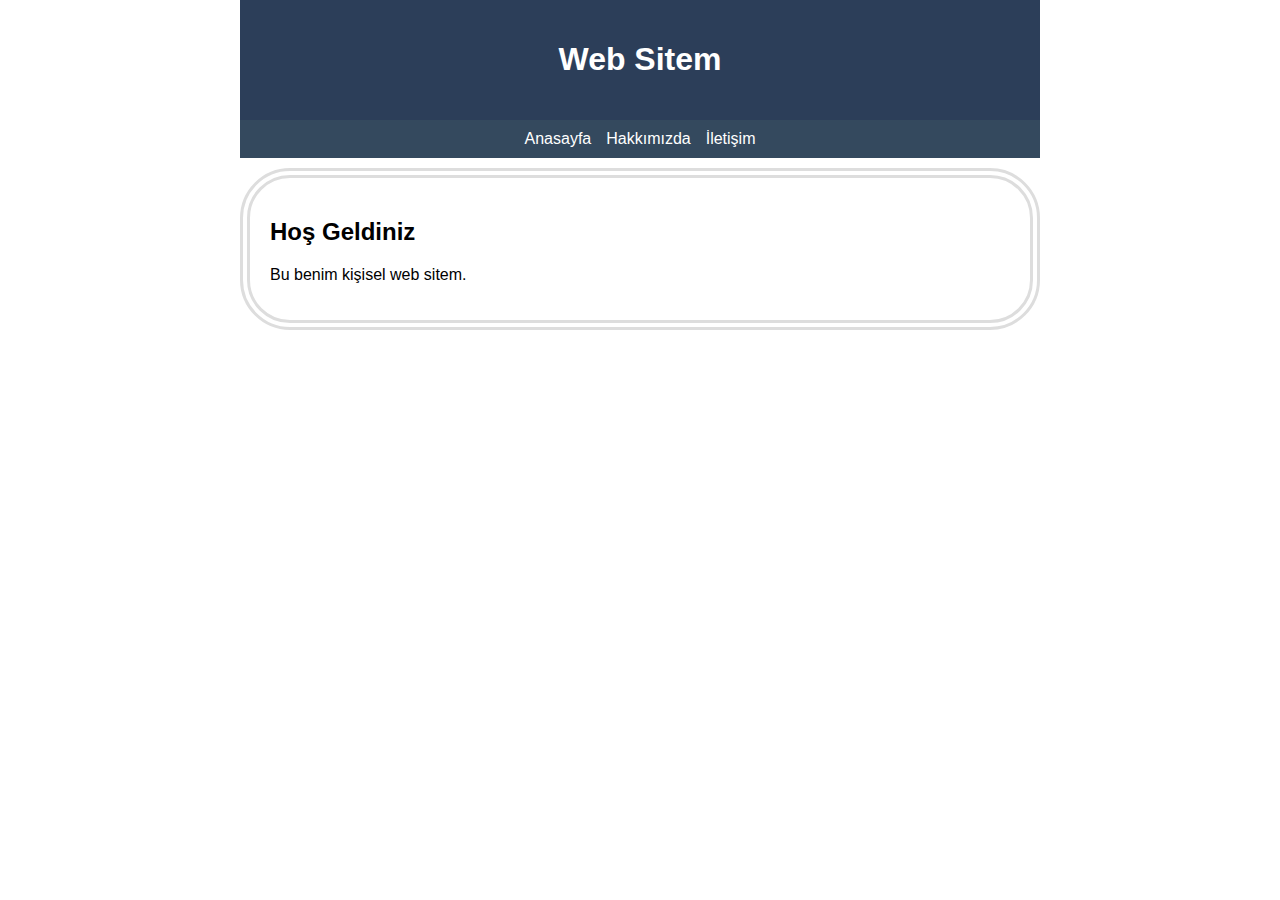
<file: 2.ders/index.html>
<!DOCTYPE html>
<html lang="en">
<head>
    <meta charset="UTF-8">
    <meta name="viewport" content="width=device-width, initial-scale=1.0">
    <title>Genel Tekrar | Tablolar</title>
    <!-- Favicon boyutu 16x16 -->
    <link rel="shortcut icon" href="img/favicon.ico" type="image/x-icon">
    <link rel="stylesheet" href="style.css">
    <!-- <STYle>
        h5{
            color: red;
        }
        a{
            font-size: 1.2rem;
        }
        h2{
            color: aquamarine;
        }
    </STYle> -->


</head>
<body>
<!--     
<h5>Dosyaya Bağlantı Verme</h5>
<a href="deneme.zip" target="_blank">İNDİR</a>
<a href="mailto:alkşsdjalksjd@gmail.com">Mail Gönder</a>
<a href="tel:0555555" style="font-size: 2rem;">Ara Beni Lütfen</a>
<p id="content"></p>
<hr>

<figure>
    <img src="img/html5logo.jpg" alt="Html5 Logo" width="200" height="200">
    <figcaption>
        HTML5 BİR PROGRAMLAMA DİLİ DEĞİLDİR,<br> <strong>İŞARETLEME DİLİDİR</strong>
    </figcaption>
</figure>
<hr>
<br>

<address>
    <p>
    <a href="mailto:furkantasdemir@patika.dev">Furkan Taşdemir'e Mail At.</a>
    <p>Giresun/MERKEZ</p>
</address> <br>
<p>Lorem ipsum dolor sit amet consectetullo non eos?</p>

<hr>
<h2>Tablo</h2>

th:Başlık hücrelerini olusturmak.Her bir sütunun neyle ilgili old. acıklam.
td:Tablo hücreleri için kullanıyorum.

-->
<!-- <table>
    <thead>
        <tr>
            <th>Sıra</th>
            <th>Adı</th>
            <th>Soyadı</th>
            <th>Numara</th>
        </tr>
    </thead>
    <tbody>
        <tr>
            <td>1</td>
            <td>Baran</td>
            <td>ASda</td>
            <td>100</td>
        </tr>

        <tr>
            <td>2</td>
            <td>Furkan</td>
            <td>ASda</td>
            <td>433</td>
        </tr>

        <tr>
            <td>3</td>
            <td>Abdullah</td>
            <td>Kocak</td>
            <td>3</td>
        </tr>
    </tbody>
</table>
<hr> <br> <br> -->


<!-- <table style="border:2px solid gray;border-collapse: collapse;">
    <thead>
        <tr>
            <th style="border: 2px dotted blue;">Tarih</th>
            <th style="border: 2px dotted blue;">Sınav Adı</th>
            <th style="border: 2px dotted blue;">Sınav Salonu</th>
        </tr>
    </thead>
    <tbody>
        <tr>
            <th style="border: 2px dotted blue;">30.07.2025</th>
            <td style="border: 2px dotted blue;">Web Tasarım</td>
            <td style="border: 2px dotted blue;" rowspan="4">11.Salon</td>
        </tr>
        <tr>
            <th style="border: 2px dotted blue;">31.07.2025</th>
            <td style="border: 2px dotted blue;">CSS</td>
        </tr>
        <tr>
            <th style="border: 2px dotted blue;">01.08.2025</th>
            <td style="border: 2px dotted blue;">JS</td>
            <td  style="border: 2px dotted blue;"></td>
        </tr>
        <tr>
            <th style="border: 2px dotted blue;">02.08.2025</th>
            <td style="border: 2px dotted blue;">REACT</td>
        </tr>
    </tbody> -->

    <header>
        <h1>Web Sitem</h1>
    </header>
    <nav>
        <a href="#">Anasayfa</a>
        <a href="#">Hakkımızda</a>
        <a href="#">İletişim</a>
    </nav>
    <main>
        <div class="card">
            <h2>Hoş Geldiniz</h2>
            <p>Bu benim kişisel web sitem.</p>
        </div>
    </main>



































<!-- <a href="#content">Yukarı Çık</a>  -->
</body>
</html>
</file>
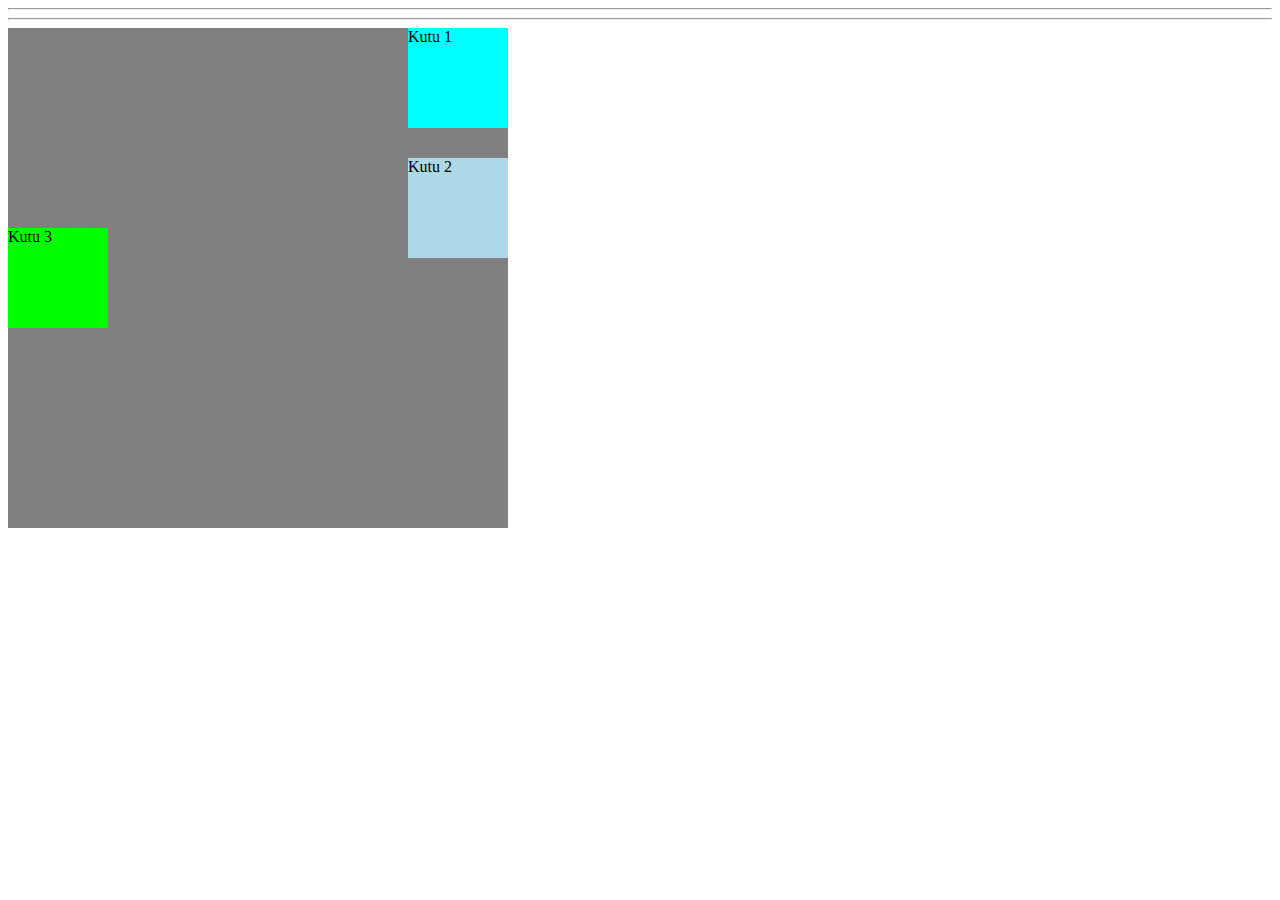
<file: 3.ders/index.html>
<!DOCTYPE html>
<html lang="en">
<head>
    <meta charset="UTF-8">
    <meta name="viewport" content="width=device-width, initial-scale=1.0">
    <title>FORM | CSS </title>
    <link rel="stylesheet" href="style.css">
</head>
<body>

    <!--
    form
    1. action:Girilen bilgilerin hangi sayf. yönlendiriliceği.
    Default ol. aynı sayfa içerisine gönderir.

    2.method:Form'dan giden veriler gönderilirlken hangi HTTP methodunu
    kullanacagını belirtiriz.
    GET / POST
    GET : Tarayıcıların URL kısmında giden adres görünüyor.
    
    FORM YAPILARINDA POST KULLANIRIZ.

    POST:URL KISMINDA ADRES GÖSTERMEZ. DAHA GÜVENLİ.

    3.TARGET:KONUMDA MI AYRI SEKMEDE Mİ 
    _self / _blank


    ----------------------------------------------------

    type:etiketin hangi şek.gönderileceğine yarar.
    text:düz yazı. TEK SATIRLIK BİR VERİ GİRŞİŞİM VARSA KULLANIRIM.

    name:her form elemanının bir tane name özelliği olması lazımdır.
    yoksa değerim gönderdiğimiz veriyi bulamaz.


    radio:
    -->

    <!-- <form action="google.com" method="POST" target="_blank">
        <p>Cinsiyet</p> <br>
        <input type="radio" name="cinsiyet" value="Kadın">Kadın
        <input type="radio" name="cinsiyet" value="Erkek">Erkek

    </form> -->
    
<hr>

<!-- 
    <!-- <h1>FORMLAR</h1> 
    <form action="laksjhdlkaj.com" method="post">
        <div class="image-container">
            <img src="https://picsum.photos/200/300" alt="Placeholder Image">
        </div>
        <input readonly placeholder="LÜTFEN EKSİKSİZ GİRİNİZ"> <br>
        <input type="text" name="ad" placeholder="Ad ve Soyad Giriniz."  required
        autofocus autocomplete="name"
        > <br>
        <!-- <input type="text" name="soyad" placeholder="Soyadınızı Giriniz." required
        autocomplete="family-name"
        > <br> 
        <input type="password" placeholder="Şifrenizi Girin" required> <br>
        <input type="number" placeholder="Numaranızı Girin" required
        min="10" max="100" step="5"
        > <br>
        <p>Hobilerim</p>
        Kitap : <input type="checkbox" name="hobi1"> <br>
        Keman : <input type="checkbox" name="hobi2"> <br>
        Yürüyüş : <input type="checkbox" name="hobi3">  <br>
        <p>Cinsiyet</p> <br>
        <input type="radio" name="cinsiyet" value="Kadın">Kadın
        <input type="radio" name="cinsiyet" value="Erkek">Erkek <br>

        <input type="color" name="renk"> <br>
        <input type="datetime-local" name="tarih" required> <br>
        <input type="email" name="email"> <br>
        <label for="email">E-posta</label>
        <input type="file" name="dosya"> <br>
        <input type="image" name="img"> <br>
        <input type="range" name="aralık">
        <p>Telefon Numarası</p>
        <input type="tel" name="telefonNo" 
        pattern="[0-9]{3} - [0-9]{3} - [0-9]{2} - [0-9]{2}"
        maxlength="10"
        ><br>

        <select name="sehir">
            <p>YAŞADIĞINIZ ŞEHİR</p>
            <option value="İstanbul"></option>
            <option value="Ankara"></option>
            <option value="İzmir"></option>
            <input type="reset" value="Sıfırla"> 
        </select>
    



        
    </form> -->

<!-- 
    <form>
        <label for="password">Şifre</label>
        <input type="password" id="password" name="password">
        <small id="bilgi">En az 16 karakter, 5 tane büyük harf kullan</small>
    
    </form> -->

<hr>


<div class="container">
    <div class="box1">Kutu 1 </div>
    <div class="box2">Kutu 2</div>
    <div class="box3">Kutu 3</div>

</div>






















    
</body>
</html>
</file>
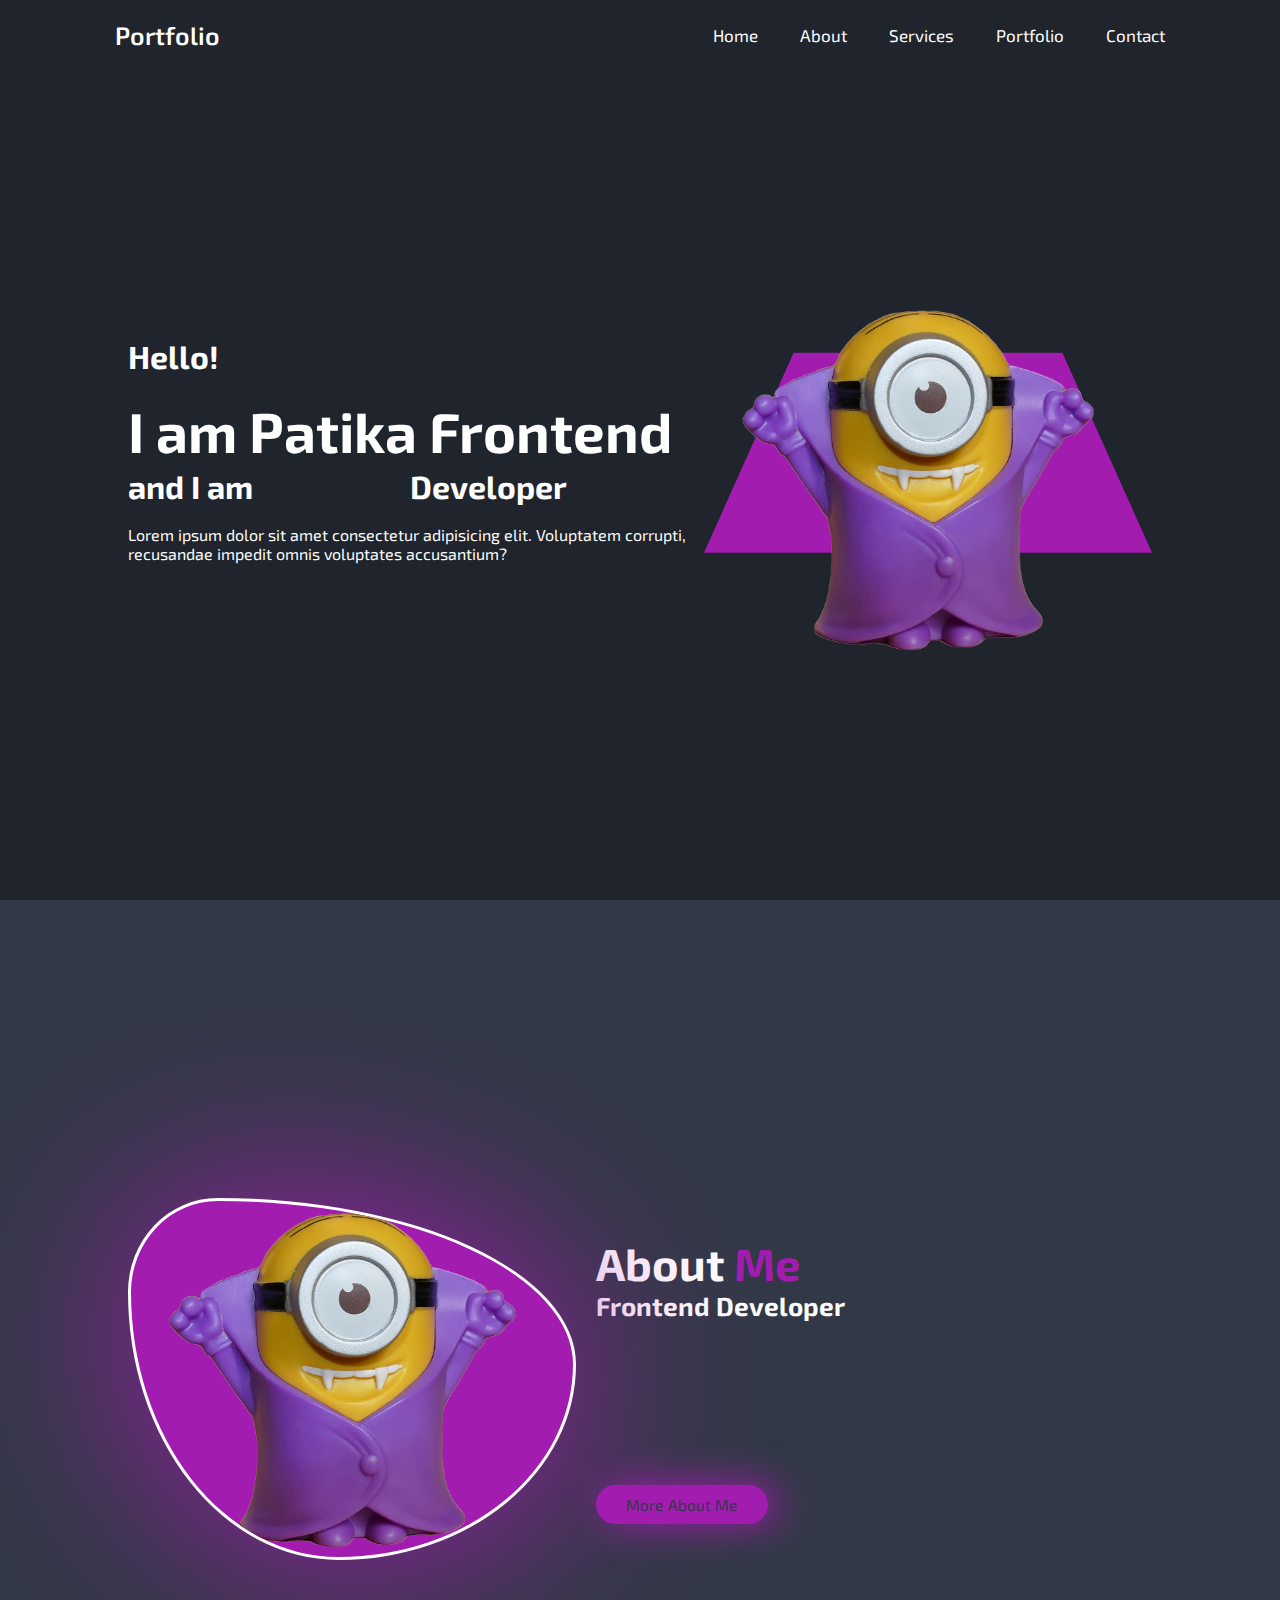
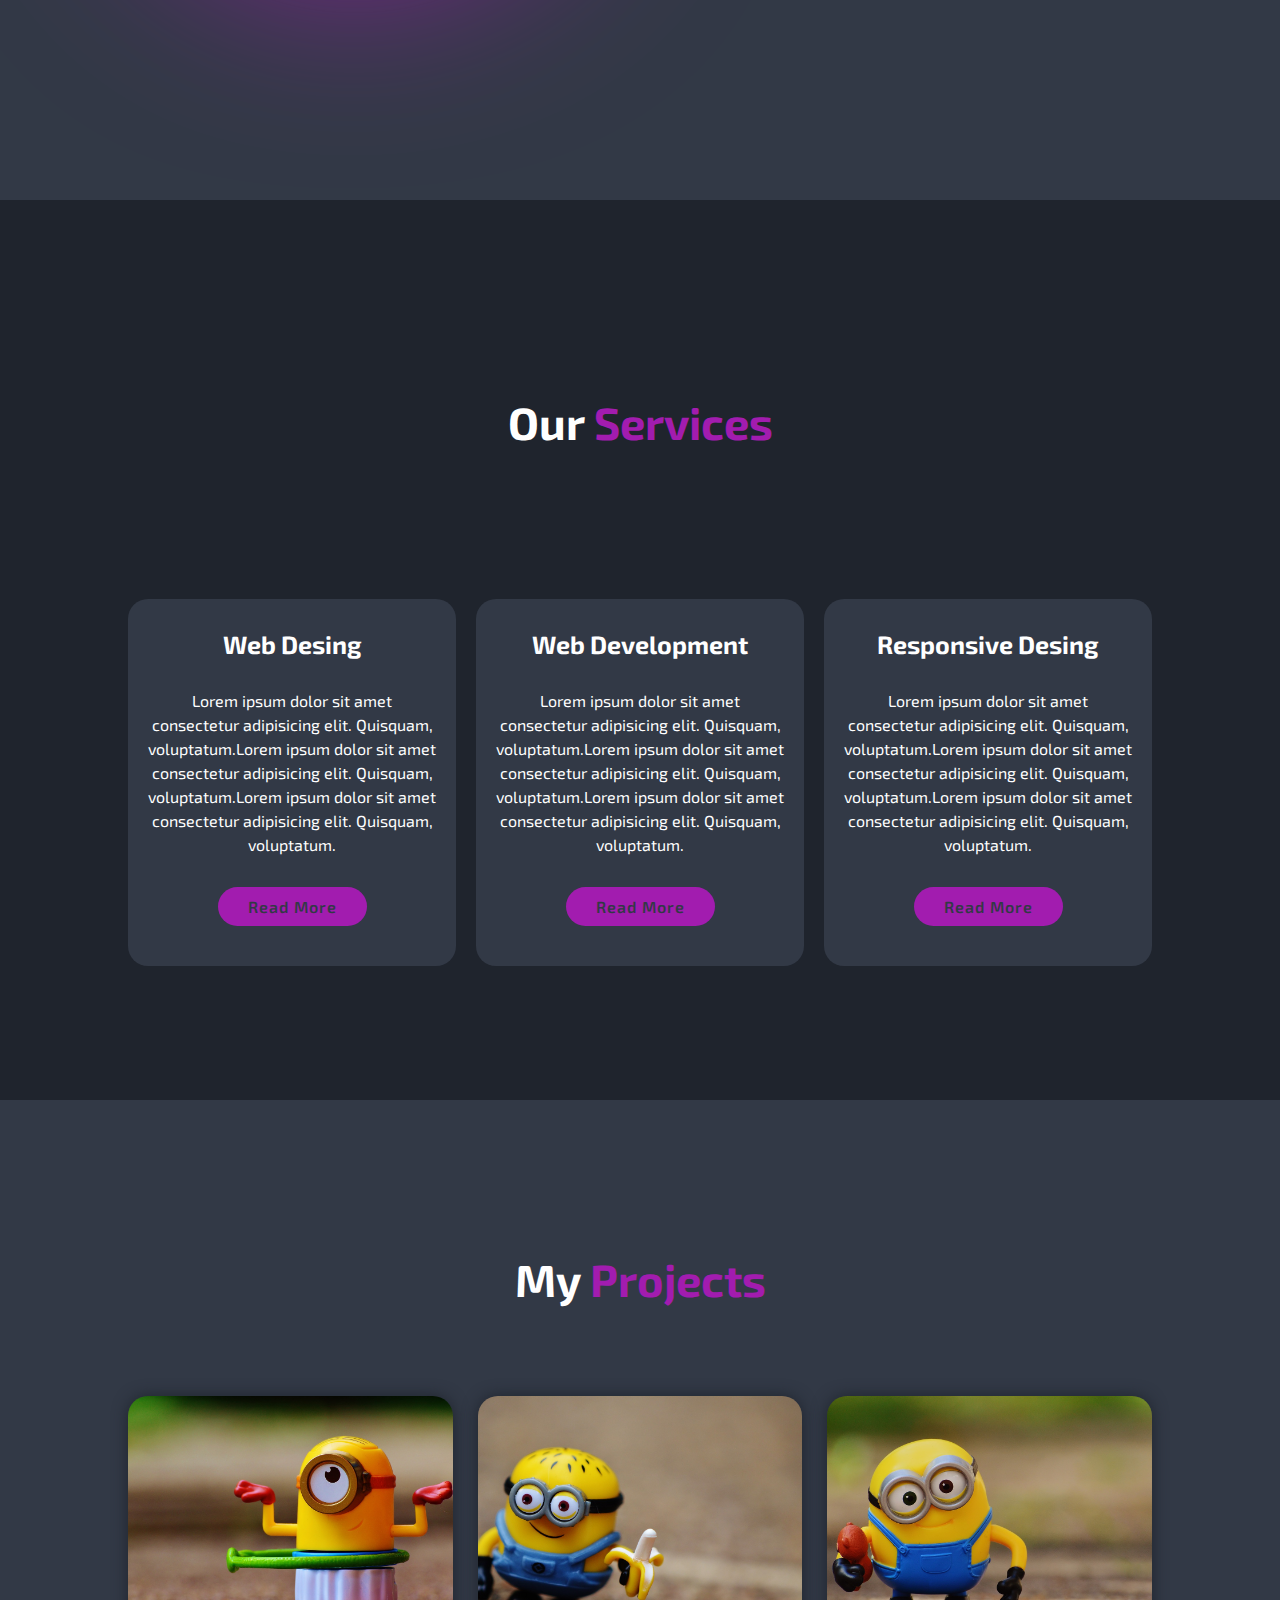
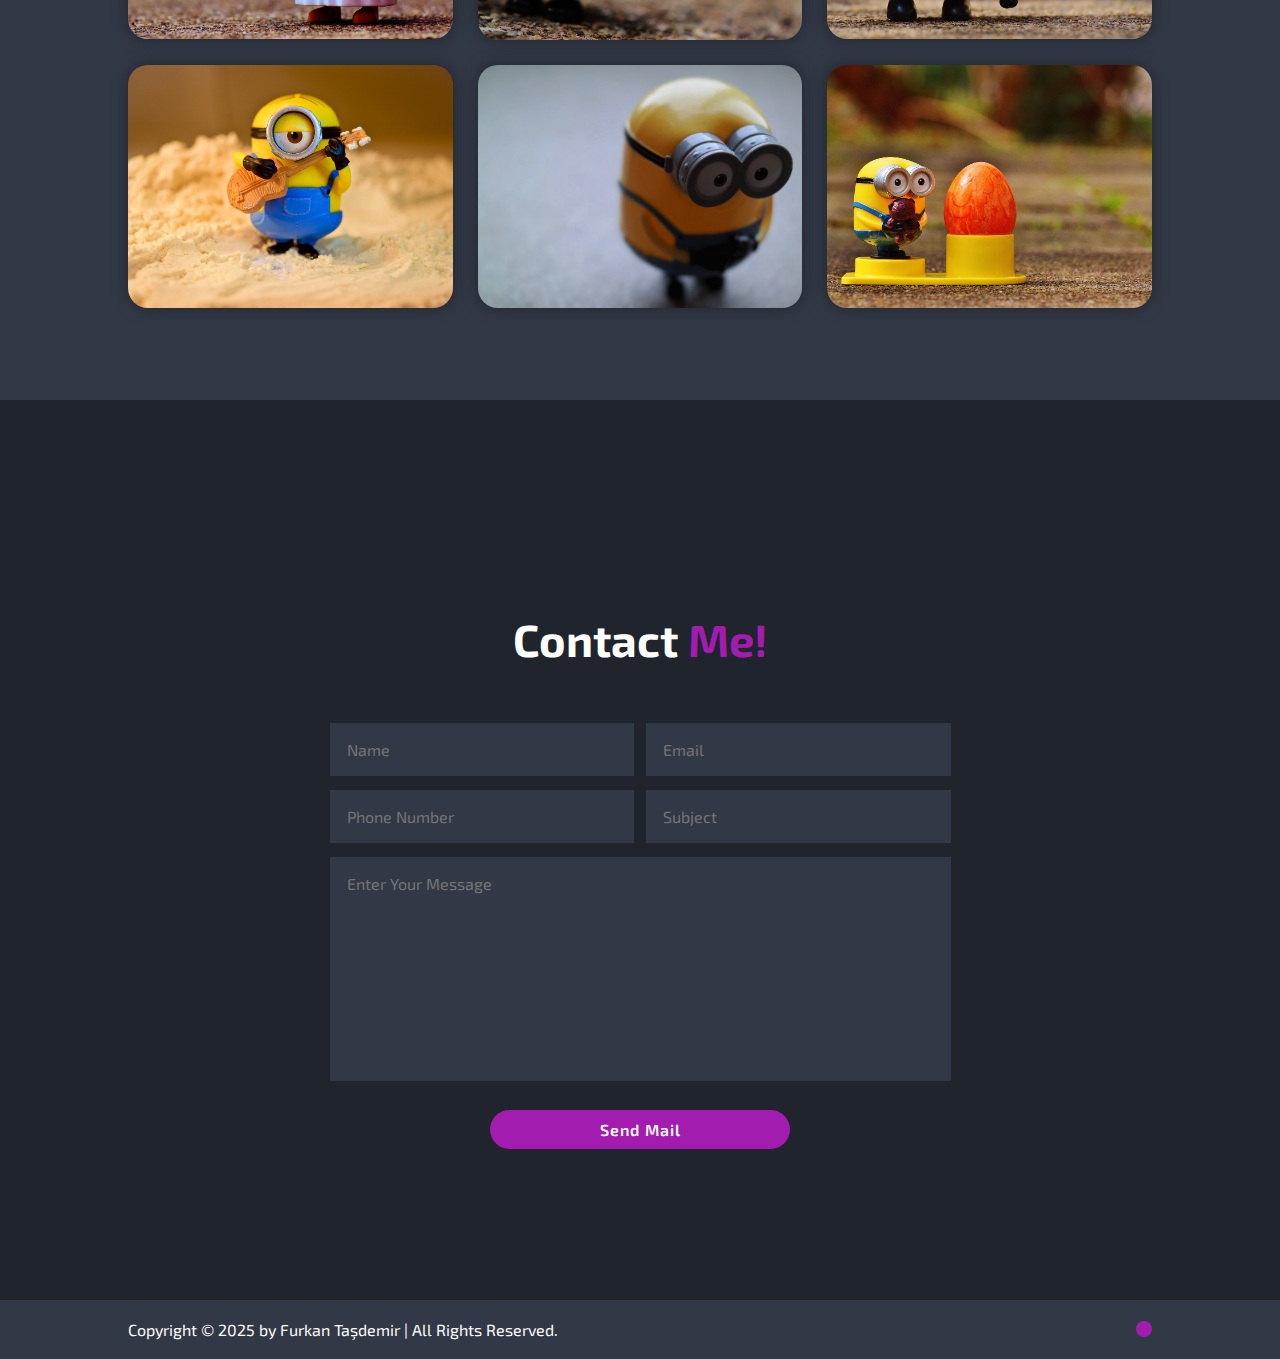
<file: 5.DersPortfolio/index.html>
<!DOCTYPE html>
<html lang="en">
  <head>
    <meta charset="UTF-8" />
    <meta name="viewport" content="width=device-width, initial-scale=1.0" />
    <title>Portfolio WebSite</title>

    <link rel="stylesheet" href="style.css" />
    <link
      rel="stylesheet"
      href="https://cdnjs.cloudflare.com/ajax/libs/font-awesome/6.5.1/css/all.min.css"
      integrity="sha512-DTOQO9RWCH3ppGqcWaEA1BIZOC6xxalwEsw9c2QQeAIftl+Vegovlnee1c9QX4TctnWMn13TZye+giMm8e2LwA=="
      crossorigin="anonymous"
      referrerpolicy="no-referrer"
    />
    <link rel="preconnect" href="https://fonts.googleapis.com" />
    <link rel="preconnect" href="https://fonts.gstatic.com" crossorigin />
    <link
      href="https://fonts.googleapis.com/css2?family=Exo+2:ital,wght@0,100..900;1,100..900&family=Oswald:wght@200..700&family=Roboto:ital,wght@0,100..900;1,100..900&display=swap"
      rel="stylesheet"
    />
    <link rel="shortcut icon" href="./assets/favicon.ico" type="image/x-icon" />
  </head>
  <body>
    <!-- Header Design -->
    <header class="header">
      <a href="#" class="logo">Portfolio</a>
      <input type="checkbox" class="menu-btn" id="menu-btn" />
      <label for="menu-btn" class="menu-icon">
        <i class="fa-solid fa-bars menu-hmbgr"></i>
      </label>
      <nav class="navbar">
        <a href="#home">Home</a>
        <a href="#about">About</a>
        <a href="#services">Services</a>
        <a href="#portfolio">Portfolio</a>
        <a href="#contact">Contact</a>
      </nav>
    </header>
    <!-- Home Section -->
    <section id="home" class="home">
      <div class="home-content">
        <h3>Hello!</h3>
        <h1>I am Patika Frontend</h1>
        <h3>
          and I am
          <span class="home-span">
            <span class="frontend-span">Frontend</span>
            <span class="backend-span">Backend</span>
            <span class="fullstack-span">Fullstack</span>
            <span class="last-span">Developer</span>
          </span>
        </h3>
        <p>
          Lorem ipsum dolor sit amet consectetur adipisicing elit. Voluptatem
          corrupti, recusandae impedit omnis voluptates accusantium?
        </p>
        <div class="social-links">
          <!-- 
rel:bağlantıma içerik eklettirip/koruma ekleyip güvenlik ön. alıyorum.
noopener:window.opener'ı sıfırlar.
noreferrer:referanbs bilgilerini göndermez
    
    -->
          <a href="#" target="_blank" rel="noopener noreferrer"
            ><i class="fa-brands fa-github"></i
          ></a>
          <a href="#"><i class="fa-brands fa-linkedin"></i></a>
          <a href="#"><i class="fa-solid fa-newspaper"></i></a>
        </div>
      </div>
      <div class="home-img">
        <img src="assets/profile.png" alt="Home Picture" />
        <div class="home-img-clip"></div>
      </div>
    </section>

    <!-- About Section -->
    <section id="about" class="about">
      <div class="about-img">
        <img src="assets/profile.png" alt="About Picture" />
      </div>
      <div class="about-content">
        <h2 class="heading">About <span class="about-span">Me</span></h2>
        <h3>Frontend Developer</h3>
        <p>
          <span
            >Lorem ipsum dolor sit amet consectetur, adipisicing elit. Voluptas
            ut dolorem amet eaque, accusantium nam. Corrupti cumque asperiores,
            sint ratione voluptate similique, nisi voluptates fuga ea iste
            veritatis eos temporibus dolor animi, obcaecati ipsa doloremque nemo
            delectus. Mollitia voluptatem enim repudiandae aliquam consectetur
            architecto, officia atque! Id quas eius omnis?</span
          >
        </p>
        <a href="#" class="about-btn">More About Me</a>
      </div>
    </section>
    <!-- Services Section -->
    <section class="services" id="services">
      <h2 class="heading">Our <span class="services-span">Services</span></h2>
      <div class="services-container">
        <div class="services-box">
          <i class="fa-solid fa-laptop-code"></i>
          <h3>Web Desing</h3>
          <p>
            Lorem ipsum dolor sit amet consectetur adipisicing elit. Quisquam,
            voluptatum.Lorem ipsum dolor sit amet consectetur adipisicing elit.
            Quisquam, voluptatum.Lorem ipsum dolor sit amet consectetur
            adipisicing elit. Quisquam, voluptatum.
          </p>
          <a href="#" class="services-btn">Read More</a>
        </div>
        <div class="services-box">
          <i class="fa-solid fa-code"></i>
          <h3>Web Development</h3>
          <p>
            Lorem ipsum dolor sit amet consectetur adipisicing elit. Quisquam,
            voluptatum.Lorem ipsum dolor sit amet consectetur adipisicing elit.
            Quisquam, voluptatum.Lorem ipsum dolor sit amet consectetur
            adipisicing elit. Quisquam, voluptatum.
          </p>
          <a href="#" class="services-btn">Read More</a>
        </div>
        <div class="services-box">
          <i class="fa-solid fa-mobile"></i>
          <h3>Responsive Desing</h3>
          <p>
            Lorem ipsum dolor sit amet consectetur adipisicing elit. Quisquam,
            voluptatum.Lorem ipsum dolor sit amet consectetur adipisicing elit.
            Quisquam, voluptatum.Lorem ipsum dolor sit amet consectetur
            adipisicing elit. Quisquam, voluptatum.
          </p>
          <a href="#" class="services-btn">Read More</a>
        </div>
      </div>
    </section>
    <!-- Portfolio Section -->
    <section class="portfolio" id="portfolio">
      <h2 class="heading">My <span class="portfolio-span">Projects</span></h2>
      <div class="portfolio-container">
        <div class="portfolio-box">
          <img src="assets/project-1.jpg" alt="Project Screenshot" />
          <div class="portfolio-layer">
            <h4>Projects</h4>
            <p>
              Lorem, ipsum dolor sit amet consectetur adipisicing elit.
              Consectetur, quod.
            </p>
            <a href="#"> <i class="fa-solid fa-link"></i> </a>
          </div>
        </div>
        <div class="portfolio-box">
          <img src="assets/project-2.jpg" alt="Project Screenshot" />
          <div class="portfolio-layer">
            <h4>Projects</h4>
            <p>
              Lorem, ipsum dolor sit amet consectetur adipisicing elit.
              Consectetur, quod.
            </p>
            <a href="#"> <i class="fa-solid fa-link"></i> </a>
          </div>
        </div>
        <div class="portfolio-box">
          <img src="assets/project-3.jpg" alt="Project Screenshot" />
          <div class="portfolio-layer">
            <h4>Projects</h4>
            <p>
              Lorem, ipsum dolor sit amet consectetur adipisicing elit.
              Consectetur, quod.
            </p>
            <a href="#"> <i class="fa-solid fa-link"></i> </a>
          </div>
        </div>
        <div class="portfolio-box">
          <img src="assets/project-4.jpg" alt="Project Screenshot" />
          <div class="portfolio-layer">
            <h4>Projects</h4>
            <p>
              Lorem, ipsum dolor sit amet consectetur adipisicing elit.
              Consectetur, quod.
            </p>
            <a href="#"> <i class="fa-solid fa-link"></i> </a>
          </div>
        </div>
        <div class="portfolio-box">
          <img src="assets/project-5.jpg" alt="Project Screenshot" />
          <div class="portfolio-layer">
            <h4>Projects</h4>
            <p>
              Lorem, ipsum dolor sit amet consectetur adipisicing elit.
              Consectetur, quod.
            </p>
            <a href="#"> <i class="fa-solid fa-link"></i> </a>
          </div>
        </div>
        <div class="portfolio-box">
          <img src="assets/project-6.jpg" alt="Project Screenshot" />
          <div class="portfolio-layer">
            <h4>Projects</h4>
            <p>
              Lorem, ipsum dolor sit amet consectetur adipisicing elit.
              Consectetur, quod.
            </p>
            <a href="#"> <i class="fa-solid fa-link"></i> </a>
          </div>
        </div>
      </div>
    </section>
    <!-- Contact -->
    <section class="contact" id="contact">
      <h2 class="heading">Contact <span>Me!</span></h2>
      <form action="#">
        <div class="input-div">
          <input type="text" placeholder="Name" />
          <input type="email" placeholder="Email" />
        </div>
        <div class="input-div">
          <input type="number" placeholder="Phone Number" />
          <input type="email" placeholder="Subject" />
        </div>
        <textarea
          name=""
          id=""
          cols="30"
          rows="10"
          placeholder="Enter Your Message"
        ></textarea>
        <input type="submit" value="Send Mail" class="contact-btn" />
      </form>
    </section>
    <footer class="footer">
      <div class="footer-text">
        <p>Copyright &copy; 2025 by Furkan Taşdemir | All Rights Reserved.</p>
      </div>
      <div class="footer-icon-top">
        <a href="#"> <i class="fa-solid fa-arrow-up"></i> </a>
      </div>
    </footer>
  </body>
</html>
</file>
<file: 2.ders/style.css>
body{
    font-family: Arial, Helvetica, sans-serif;
    max-width: 800px;
    margin: 0 auto;
}

header{
    background: #2c3e59;
    color: white;
    padding: 20px;
    text-align: center;
}
nav{
    display: flex;
    gap: 15px;
    justify-content: center;
    background: #34495e;
    padding: 10px;
}

nav>a{
    color: white;
    text-decoration: none;
}
.card{
    border: 10px double  #ddd;
    padding: 20px;    
    margin: 10px 0;
    border-radius: 50px;
}
</file>
<file: 3.ders/style.css>
form{
    width: 60%;
    margin: 50px auto;
    margin:50px;
    padding: 40px;
    border: 2px solid #ccc;
    border-radius: 10px;
    background-color: #f9f9;
    position: relative;
}

input,select,p{
    margin-bottom: 10px;
    width: 100%;
    padding: 8px;
    font-size: 16px;
    border-radius: 5px;
}

input[type="password"],input[type="text"],
input[type="number"],input[type="email"],
input[type="datetime-local"],input[type="color"]{
    width: 100%;
}

input[type="range"]{
    width: 100%;
}
p{
    font-size: 15px;
}
select{
    width: 100%;
}

.container{
    width: 500px;
    height: 500px;
    background-color: gray;
}
.box1{
    width: 100px;
    height: 100px;
    background-color: aqua;
    left: 400px;
    position: relative;
}
.box2{
    width: 100px;
    height: 100px;
    background-color: lightblue;
    position: relative;
    left: 80%;
    top: 30px;
}
.box3{
    width: 100px;
    height: 100px;
    background-color: lime;
}
</file>
<file: 5.DersPortfolio/style.css>
* {
  margin: 0;
  padding: 0;
  box-sizing: border-box;
  text-decoration: none;
  border: none;
  outline: none;
  scroll-behavior: smooth;
  font-family: "Exo 2", sans-serif;
}
:root {
  --bg-color: #1f242d;
  --second-bg-color: #323946;
  --text-color: #fff;
  --main-color: #a21caf;
}
html {
  font-size: 62.5%;
  overflow-x: hidden;
}
body {
  background-color: var(--bg-color);
  color: var(--text-color);
}
section {
  min-height: 100vh;
  padding: 8rem 10% 2rem;
}
/* NavBar */
.header {
  position: fixed;
  top: 0;
  left: 0;
  width: 100%;
  padding: 2rem 9%;
  background-color: var(--bg-color);
  display: flex;
  justify-content: space-between;
  align-items: center;
  z-index: 100;
}
.menu-btn {
  display: none;
}
.menu-icon {
  display: none;
}
.logo {
  font-size: 2.5rem;
  color: var(--text-color);
  font-weight: 600;
  cursor: default;
}

.navbar a {
  font-size: 1.7rem;
  color: var(--text-color);
  margin-left: 4rem;
}

.navbar a:hover {
  color: var(--main-color);
}

/* Home Section */
.home {
  display: flex;
  justify-content: center;
  align-items: center;
}
.home-img {
  position: relative;
}
.home-img-clip {
  position: absolute;
  top: 0;
  left: 0;
  width: 100%;
  height: 100%;
  background: var(--main-color);
  z-index: -1;
  clip-path: polygon(20% 15%, 80% 15%, 100% 70%, 0 70%);
}
.home-img img {
  width: 35vw;
}
.home-content h3 {
  font-size: 3.2rem;
  font-weight: 700;
  margin-bottom: 2rem;
}
.home-content h1 {
  font-size: 5.6rem;
  font-weight: 700;
  line-height: 1.3;
}
.home-content p {
  font-size: 1.6rem;
}
.social-links a {
  display: inline-flex;
  justify-content: center;
  align-items: center;
  font-size: 6rem;
  color: var(--main-color);
  margin: 3rem 1.5rem 3rem 0;
}
.social-links a:hover {
  background-color: var(--main-color);
  color: var(--bg-color);
  transition: all 0.3s ease;
  background-clip: text;
  text-shadow: 0 0 1rem var(--main-color);
  /* box-shadow: 0 0 5px var(--main-color); */
}
.home-span {
  color: var(--bg-color);
  position: relative;
}
.frontend-span,
.backend-span,
.fullstack-span {
  position: absolute;
  color: transparent;
  width: 0;
  height: 100%;
  background: var(--main-color);
  background-clip: text;
  left: 0;
  top: 0;
}
.frontend-span {
  animation: animate-front 6s ease-in-out infinite;
}
.backend-span {
  animation: animate-back 6s ease-in-out infinite;
}
.fullstack-span {
  animation: animate-full 6s ease-in-out infinite;
}

.last-span {
  margin-left: 15rem;
  color: var(--text-color);
}
@keyframes animate-front {
  0% {
    width: 0;
  }
  15.5% {
    width: 100%;
  }
  33% {
    width: 0;
  }
}
@keyframes animate-back {
  33% {
    width: 0;
  }
  48.5% {
    width: 100%;
  }
  66% {
    width: 0;
  }
}
@keyframes animate-full {
  66% {
    width: 0;
  }
  81.5% {
    width: 100%;
  }
  100% {
    width: 0;
  }
}

/* About Section */

.about {
  display: flex;
  justify-content: center;
  align-items: center;
  gap: 2rem;
  background: var(--second-bg-color);
}
.about-img img {
  width: 35vw;
}

.heading {
  text-align: center;
  font-size: 4.5rem;
}

.about-content h2 {
  text-align: left;
  line-height: 1.2;
}

.about-content h3 {
  font-size: 2.6rem;
}

.about-content p {
  position: relative;
  font-size: 1.6rem;
  margin: 2rem 0 3rem;
}

.about-btn {
  display: inline-block;
  padding: 1rem 3rem;
  background-color: var(--main-color);
  border-radius: 3rem;
  font-size: 1.6rem;
  color: var(--second-bg-color);
  transition: 0.5s ease-in;
  filter: drop-shadow(1rem 0 2rem var(--main-color));
}

.about-btn:hover {
  filter: none;
  color: var(--text-color);
}
.about-span {
  color: var(--main-color);
  position: relative;
}

.about-img img {
  animation: anim 30s infinite;
  background: var(--main-color);
  filter: drop-shadow(0 0 10rem var(--main-color));
  border: 3px solid var(--text-color);
  /* border-radius: yatay-yarıcap / dikey yarıcap; */
  /*sol üst                /       */
  border-radius: 20% 80% 53% 47% / 26% 46% 54% 74%;
}
@keyframes anim {
  0%,
  100% {
    border-radius: 44% 56% 70% 30% / 30% 52% 48% 70%;
  }
  10% {
    border-radius: 65% 35% 20% 80% / 25% 80% 20% 75%;
  }
  20% {
    border-radius: 67% 33% 47% 53% / 37% 20% 80% 63%;
  }
  30% {
    border-radius: 39% 61% 47% 53% / 37% 40% 60% 63%;
  }
  40% {
    border-radius: 39% 61% 47% 53% / 37% 40% 60% 63%;
  }

  50% {
    border-radius: 100%;
  }

  60% {
    border-radius: 50% 50% 53% 47% / 72% 69% 31% 28%;
  }
  70% {
    border-radius: 50% 50% 53% 47% / 26% 22% 78% 74%;
  }
  80% {
    border-radius: 50% 50% 53% 47% / 26% 69% 31% 74%;
  }
  90% {
    border-radius: 20% 80% 20% 80% / 20% 80% 20% 80%;
  }
}

.about-content p span {
  color: transparent;
  background-clip: text;
  background-image: linear-gradient(
    to right,
    var(--text-color),
    var(--text-color)
  );
  background-repeat: no-repeat;
  background-size: 0% 100%;
  animation: animate-text 6s linear forwards;
  animation-timeline: view();
  animation-range: contain;
  animation-range-start: 10vh;
  animation-range-end: 40vh;
}
@keyframes animate-text {
  to {
    background-size: 100% 100%;
  }
}
/* <!-- Services Section --> */
.services {
  background-color: var(--bg-color);
  display: flex;
  justify-content: center;
  align-items: center;
  flex-direction: column;
  gap: 15rem;
}
.services-container {
  display: flex;
  justify-content: space-between;
  align-items: center;
  flex-wrap: wrap;
  gap: 2rem;
}

.services-box {
  flex: 1 1 30rem;
  background-color: var(--second-bg-color);
  padding: 3rem 2rem 4rem;
  border-radius: 2rem;
  text-align: center;
  transition: 0.5s ease;
}

.services-box i {
  font-size: 7rem;
  color: var(--main-color);
}
.services-btn {
  display: inline-block;
  padding: 1rem 3rem;
  background: var(--main-color);
  border-radius: 4rem;
  font-size: 1.6rem;
  color: var(--second-bg-color);
  letter-spacing: 0.1rem;
  font-weight: 600;
  transition: 0.5s ease;
}
.services-box h3 {
  font-size: 2.5rem;
  margin-bottom: 3rem;
}
.services-box p {
  font-size: 1.6rem;
  margin: 1rem 0 3rem;
  line-height: 1.5;
}

.services-box:hover {
  border: 0.2rem solid var(--main-color);
  transition: scale(1.05);
}
.services-box:hover .services-btn {
  filter: drop-shadow(0 0 2rem var(--main-color));
}
.services-span {
  color: var(--main-color);
  position: relative;
}

/* Portfolio Section */
.portfolio {
  background-color: var(--second-bg-color);
  display: flex;
  justify-content: center;
  align-items: center;
  flex-direction: column;
  gap: 5rem;
}

.portfolio-span {
  color: var(--main-color);
  position: relative;
}
.portfolio h2 {
  margin-bottom: 4rem;
}
.portfolio-container {
  display: grid;
  grid-template-columns: repeat(3, 1fr);
  align-items: center;
  gap: 2.5rem;
}
.portfolio-box {
  position: relative;
  border-radius: 2rem;
  box-shadow: 0 0 1.5rem var(--bg-color);
  overflow: hidden;
  display: flex;
}
.portfolio-box img {
  width: 100%;
  aspect-ratio: 4/3;
  object-fit: cover;
  transition: 0.3s ease;
}

.portfolio-box:hover img {
  transform: translateY(-100%);
}
.portfolio-box:hover .portfolio-layer {
  transform: translateY(0);
}
.portfolio-layer {
  position: absolute;
  bottom: 0;
  left: 0;
  width: 100%;
  height: 100%;
  background: radial-gradient(rgba(0, 0, 0, 0.4), var(--main-color));
  display: flex;
  justify-content: center;
  align-items: center;
  flex-direction: column;
  padding: 0 4rem;
  transform: translateY(100%);
  transition: 0.3s ease;
}
.portfolio-layer h4 {
  font-size: 3rem;
}
.portfolio-layer p {
  font-size: 1.5rem;
  margin: 0.3 0 1rem;
  line-height: 1.5;
}
.portfolio-layer a {
  display: inline-flex;
  justify-content: center;
  align-items: center;
  width: 5rem;
  height: 5rem;
  background: var(--text-color);
  border-radius: 50%;
}
.portfolio-layer a i {
  font-size: 1.5rem;
  color: var(--second-bg-color);
}
/* Contact */
.contact {
  background-color: var(--bg-color);
  display: flex;
  justify-content: center;
  align-items: center;
  flex-direction: column;
  gap: 5rem;
}
.contact span {
  color: var(--main-color);
  position: relative;
}

.contact form {
  width: (100%, 70rem);
  text-align: center;
  /* max-width: 70rem;
  width: 100%; */
}
.contact-btn {
  display: inline-block;
  padding: 1rem 3rem;
  background: var(--main-color);
  border-radius: 4rem;
  font-size: 1.6rem;
  color: var(--text-color);
  letter-spacing: 0.1rem;
  font-weight: 600;
  transition: 1s ease;
  cursor: pointer;
  margin: 2rem 0 0 0;
  width: 300px;
}
.contact-btn:hover {
  filter: drop-shadow(1rem 1rem 2rem var(--main-color));
}
.input-div {
  display: flex;
  justify-content: space-between;
  flex-wrap: wrap;
}
.input-div input,
form textarea {
  width: 100%;
  padding: 1.5rem;
  font-size: 1.6rem;
  color: var(--text-color);
  background-color: var(--second-bg-color);
  margin: 0.7rem 0;
  border: 0.2rem solid transparent;
}
.input-div input {
  width: 49%;
}
form textarea {
  resize: none;
}
.input-div input:focus,
form textarea:focus {
  outline: none;
  border-bottom: 0.1rem solid var(--main-color);
  transition: 0.5s ease-in-out;
}
/* Footer */
.footer {
  display: flex;
  justify-content: space-between;
  align-items: center;
  padding: 2rem 10%;
  flex-wrap: wrap;
  background-color: var(--second-bg-color);
}

.footer p {
  font-size: 1.6rem;
}
.footer-icon-top a {
  display: inline-block;
  justify-content: center;
  align-items: center;
  padding: 0.8rem;
  background: var(--main-color);
  border-radius: 1rem;
  transition: 0.5s ease;
}
.footer-icon-top a i {
  font-size: 2rem;
  color: var(--second-bg-color);
}
.footer-icon-top a:hover {
  box-shadow: 0 0.5rem 1rem var(--main-color);
}

/* RESPONSIVE WEB DESING - RWD */
/* %, */
/* @media */
@media screen and (max-width: 1200px) {
  html {
    font-size: 55%;
  }
}

@media screen and (max-width: 991px) {
  .header {
    padding: 2rem 7%;
  }
  section {
    padding: 10rem 7% 2rem;
  }
  .footer {
    padding: 2rem 3%;
  }
}
@media screen and (max-width: 790px) {
  .menu-btn {
    display: block;
  }
  .menu-icon {
    display: block;
    font-size: 3rem;
    color: var(--text-color);
    cursor: pointer;
  }
  .menu-btn:checked ~ .navbar {
    display: block;
    top: 100%;
    left: 0;
    width: 100%;
    padding: 1rem 3%;
    background: var(--second-bg-color);

    border-top: 0.5rem solid rgba(0, 0, 0, 0.2);
    border-top: 0.5rem solid green;
    box-shadow: 0 1rem 1rem rgba(0, 0, 0, 0.2);
    transform: translateY(0);
    transition: 0.2s linear;
  }
  .menu-btn:checked ~ .navbar a {
    display: block;
    font-size: 2rem;
    margin: 3rem 0;
  }
  .home {
    flex-direction: column;
  }
  .home-content h3 {
    font-size: 2.6rem;
  }
  .home-content h1 {
    font-size: 5rem;
  }
  .home-img img {
    width: 60vw;
    margin-top: 4rem;
  }
  .about {
    flex-direction: column-reverse;
  }
  .about img {
    width: 60vw;
    margin-top: 4rem;
  }
  .services {
    gap: 4rem;
    padding-bottom: 7rem;
  }
  .portfolio {
    margin-bottom: 7rem;
  }
  .portfolio-container {
    grid-template-columns: repeat(2, 1fr);
  }
}
@media screen and (max-width: 671px) {
  html {
    font-size: 50%;
  }
  .portfolio-container {
    grid-template-columns: repeat(1, 1fr);
  }
  .contact form .input-div input {
    width: 100%;
  }
}
@media screen and (max-width: 380px) {
  html {
    font-size: 40%;
  }
}
</file>
